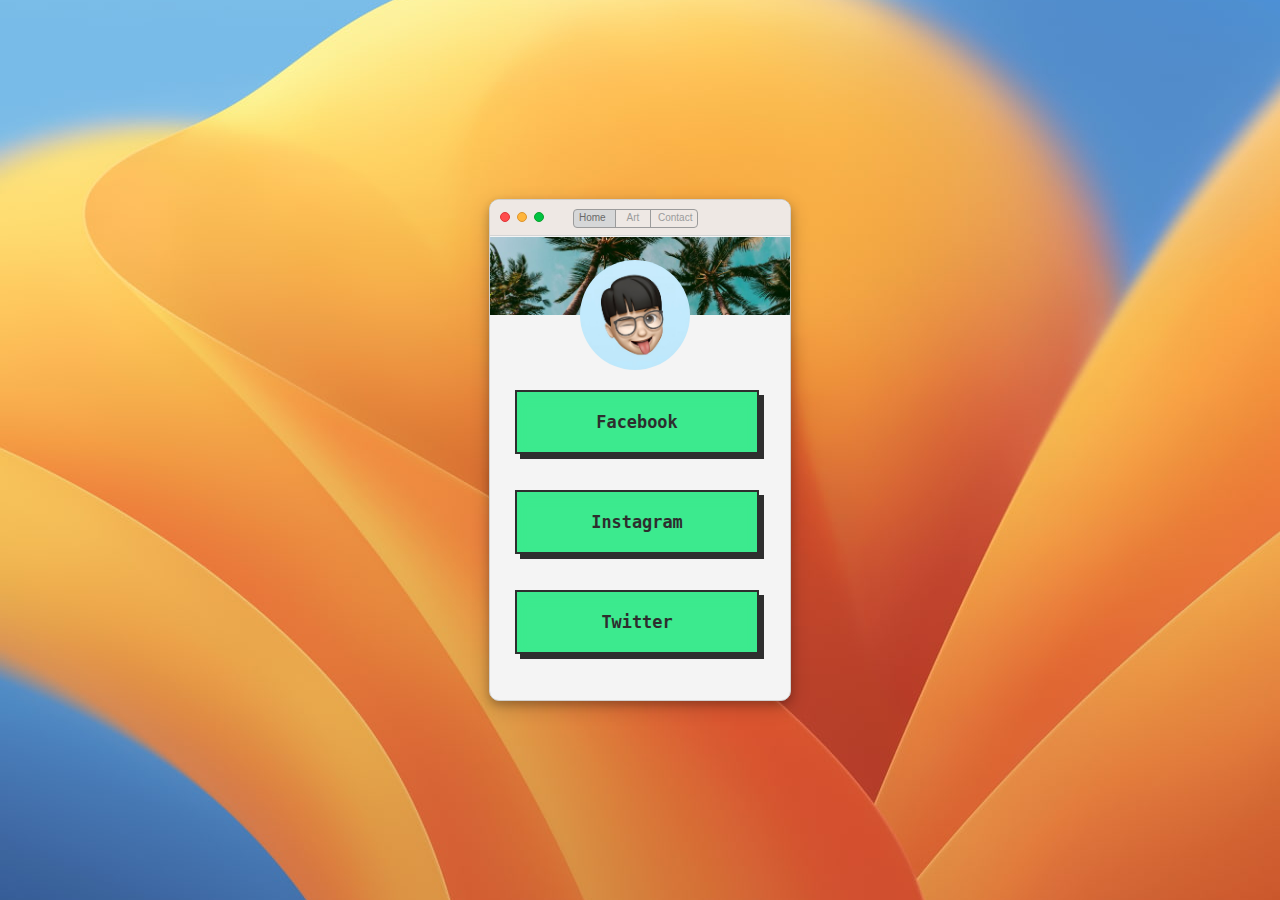
<file: index.html>
<!DOCTYPE html>
<html lang="en">
<head>
  <meta charset="UTF-8">
  <meta name="viewport" content="width=device-width, initial-scale=1.0">
  <meta http-equiv="X-UA-Compatible" content="ie=edge">
<link rel="stylesheet" href="style.css">
  <title>idk616</title>
</head>
<body>
  <div class="windows">
    <div class="topwindows">
      <button onclick="window.location.href = 'rickroll.gif';" class="red"></button>
      <button onclick="window.location.href = 'rickroll.gif';" class="orange"></button>
      <button onclick="window.location.href = 'rickroll.gif';"class="green"></button>
      <a href="index.html"class="nav1 active" rel="noopener noreferrer" target="_parent">Home</a>
      <a href="art.html"class="nav2" rel="noopener noreferrer" target="_parent">Art</a>
      <a href="contact.html"class="nav3" rel="noopener noreferrer" target="_parent">Contact</a>
    </div>
    <img class="coconut" src="coconut.png" alt=""width="100%">
      <img class="photo profile" src="me2.png" alt="" height="110" width="110">
      <a

       href="https://www.facebook.com/remus.lee.52/"

       class="linkA link1" target="_blank">

       Facebook</a>

       <a

 href="https://instagram.com/idk616__?r=nametag/"

 class="linkA link2"

 target="_blank">Instagram</a>

<a

 href="https://mobile.twitter.com/idk616__/"

 class="linkA link3" target="_blank">

 Twitter</a>
  </div>






  <script>
$('button').wrapInner('<div/>')




function myFunction() {
   var element = document.body;
   element.classList.toggle("dark-mode");
}
</script>
</html>
</file>
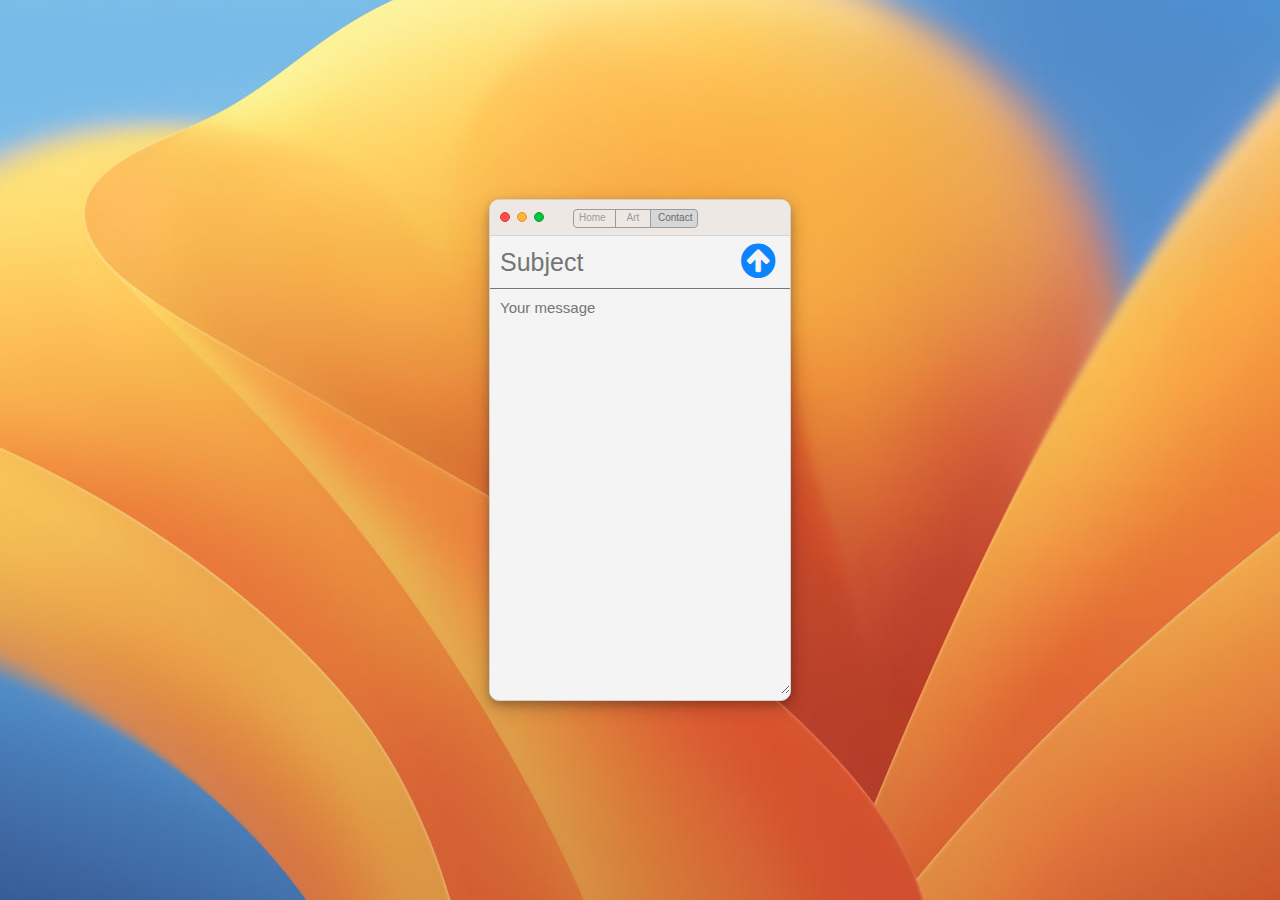
<file: contact.html>
<!DOCTYPE html>
<html lang="en">
<head>
  <meta charset="UTF-8">
  <meta name="viewport" content="width=device-width, initial-scale=1.0">
  <meta http-equiv="X-UA-Compatible" content="ie=edge">
  <link rel="stylesheet" href="https://cdnjs.cloudflare.com/ajax/libs/font-awesome/4.7.0/css/font-awesome.min.css">
<link rel="stylesheet" href="style.css">
  <title>idk616</title>
</head>
<body>
  <div class="windows">
    <div class="topwindows">
      <button onclick="window.location.href = 'rickroll.gif';" class="red"></button>
      <button onclick="window.location.href = 'rickroll.gif';" class="orange"></button>
      <button onclick="window.location.href = 'rickroll.gif';"class="green"></button>
      <a href="index.html"class="nav1" rel="noopener noreferrer" target="_parent">Home</a>
      <a href="art.html"class="nav2" rel="noopener noreferrer" target="_parent">Art</a>
      <a href="contact.html"class="nav3 active" rel="noopener noreferrer" target="_parent">Contact</a>
    </div>
    <div>
      <form action="mailto:leeszeyui616@gmail.com" method="get">
        <div>
          <input class="look" type="text" placeholder="Subject" name="subject" required />
        </div>
        <div>
          <textarea class="look2" placeholder="Your message" name="body" required></textarea>
        </div>
        <br>
        <div>
          <button class="submit" type="submit"><i class="fa fa-arrow-circle-up"></i></button>
        </div>
      </form>
    </div>
  <script>
$('button').wrapInner('<div/>')
}
</script>
</html>
</file>
<file: style.css>
body{
  background-image: url('ventura wallpaper.jpg');
background-repeat: no-repeat;
background-attachment: fixed;
background-size: cover;
background-position: center;
    background-color: white;
  display: flex;
align-items: center;
justify-content: center;
font-family: 'VT323', monospace;
padding:0px;
margin:0px;
}
.windows{
   background-color: #F4f4f4;
  width: 300px;
  height: 500px;
  position: absolute;
  top: 50%;
  left: 50%;
  transform: translate(-50%, -50%);
border-width:4px;
padding:3px;
box-shadow: 0 4px 8px 0 rgba(0, 0, 0, 0.2), 0 6px 20px 0 rgba(0, 0, 0, 0.19);
border-radius: 10px;
margin: 0;
padding: 0;
  opacity: 100%;
    text-align: center;
  align-items: center;
  justify-content: center;
  border-width: 1px;
  border-style: solid;
  border-color: #D1D1D1;
}
.topwindows{
  background-color: #EEE8E4;
  width: 100%;
  height: 35px;
  border-top-left-radius: 10px;
  border-top-right-radius: 10px;
  margin: 0;
padding: 0;
display:inline-block;
position: sticky;
border: 0px;
border-bottom: 0.1px;
border-style: solid;
border-color: #D4D4D4;
}
.red{
  height: 10px;
  width: 10px;
border-radius: 70%;
border: 0px;
background-color: #FF4C4D;
position: absolute;
top: 12px;
left: 10px;
border-width: 0.1px;
border-style: solid;
border-color: #DF3437;
}
.orange{
  height: 10px;
  width: 10px;
border-radius: 70%;
border: 0px;
background-color: #FFB53C;
position: absolute;
top: 12px;
left: 27px;
border-width: 0.1px;
border-style: solid;
border-color: #DC932D;
}
.green{
  height: 10px;
  width: 10px;
border-radius: 70%;
border: 0px;
background-color: #00C341;
position: absolute;
top: 12px;
left: 44px;
border-width: 0.1px;
border-style: solid;
border-color: #0AA02B;
}
button { padding: 0; }
button > div { margin: 0 -1em; padding: 0.4em 0.8em; }
.nav1{
position: absolute;
left:8.3em;
top: 9px;
height: 10px;
width: 10px;
background-color:#EEE8E4;
border-width: 1px;
 font-family: -apple-system, BlinkMacSystemFont, sans-serif;
border-style: solid;
color: #9B9B9B;
text-decoration: none;
border-radius: 4px 0px 0px 4px;
font-size: 10px;
padding: 2px;
padding-right:10px;
padding-left:5px;
padding-bottom: 5px;
width:fit-content;
border-color: #9B9B9B;
z-index:1;">
}
.nav1.active{
 background-color: #D6D7D8;
 color: #696969;
}
.nav2{
position: absolute;
left: 12.5em;
top: 9px;
height: 10px;
width: 10px;
background-color:#EEE8E4;
border-width: 1px;
 font-family: -apple-system, BlinkMacSystemFont, sans-serif;
border-style: solid;
color: #9B9B9B;
text-decoration: none;
border-radius: 0px 0px 0px 0px;
font-size: 10px;
padding: 2px;
padding-right:10.5px;
padding-left:10.5px;
padding-bottom: 5px;
width:fit-content;
border-color: #9B9B9B;
z-index:3;">
}
.nav2.active{
 background-color: #D6D7D8;
 color: #696969;
}
.nav3{
position: absolute;
left: 15.7em;
top: 9px;
height: 10px;
width: 10px;
background-color:#EEE8E4;
border-width: 1px;
 font-family: -apple-system, BlinkMacSystemFont, sans-serif;
border-style: solid;
color: #9B9B9B;
text-decoration: none;
border-color: #9B9B9B;
border-radius: 0px 4px 4px 0px;
font-size: 10px;
padding: 2px;
padding-right:5px;
padding-left:10px;
padding-bottom: 5px;
width:fit-content;
z-index:2;">
}
.nav3.active{
 background-color: #D6D7D8;
 color: #696969;
}
.coconut{
    position: absolute;
    display: flex;
    top: 36.5px;
    left: 0px;

}
.photo{
  position: absolute;
  border-radius: 70%;

  display: flex;

  justify-content: center;

  align-items: center;

  text-decoration: none;
}

.profile{
top: 60px;
left: 90px;
}

.linkA {

  position: absolute;

  left: 25px;

  width: 80%;

  height: 60px;

  border: 2px solid #2e2e2e;

  display: flex;

  justify-content: center;

  align-items: center;

  text-decoration: none;

  color: #2e2e2e;

  font-family: monospace;

  font-size: 1.3em;

  font-weight: bolder;

  transition: 0.4s;
   background-color: #3CEA8E;

  text-decoration:none;
  box-shadow:inset #3CEA8E 0px 5px 8px 0px,#2e2e2e 5px 5px 0px;
}
.link1 {

 top: 190px;

}



.link2 {

 top: 290px;

}



.link3 {

 top: 390px;

}



.link4 {

 top: 490px;

}



.link5 {

 top: 590px;

}



.link6 {

 top: 690px;

}



.link7 {

 top: 790px;

}



.link8 {

 top: 890px;
}
















.fakewebsite{
  height:460px;
  width: 298px;
    justify-content: center;
      justify-content: center;
    display: flex;
}




.scroll {
  overflow-y: scroll;
}
.scroll::-webkit-scrollbar {
  width: 5px;
}

.scroll::-webkit-scrollbar-track {
  height: 10px;
}

.scroll::-webkit-scrollbar-thumb {
  background-color: #AFAFAF;
  border-radius: 10px;
}











.look{
  position: absolute;
 font-size: 25px;
 width: 220px;
 left: 0px;
background-color: #F4f4f4;
border-width: 0px;
padding-top:8px;
padding-bottom:8px;
padding-left: 10px;
padding-right: 10px;
 font-family: -apple-system, BlinkMacSystemFont, sans-serif;
}
.look2{
  position: absolute;
   left: 0px;
  top: 88px;
 width: 280px;
 height: 393px;
   background-color: #F4f4f4;
   border-width: 0px;
      border-top-width: 1px;
      font-size: 15px;
       font-family: -apple-system, BlinkMacSystemFont, sans-serif;
       padding-left: 10px;
       padding-right: 10px;
       padding-top: 10px;
       border-radius: 0px;
}
.submit{
    position: absolute;
 right:15px;
 top: 36.5px;
 font-size: 40px;
 color: #0b84fe;
 border-width: 0px;
 padding: 0px;
 height: 50px;
 background-color: inherit;
}
</file>
